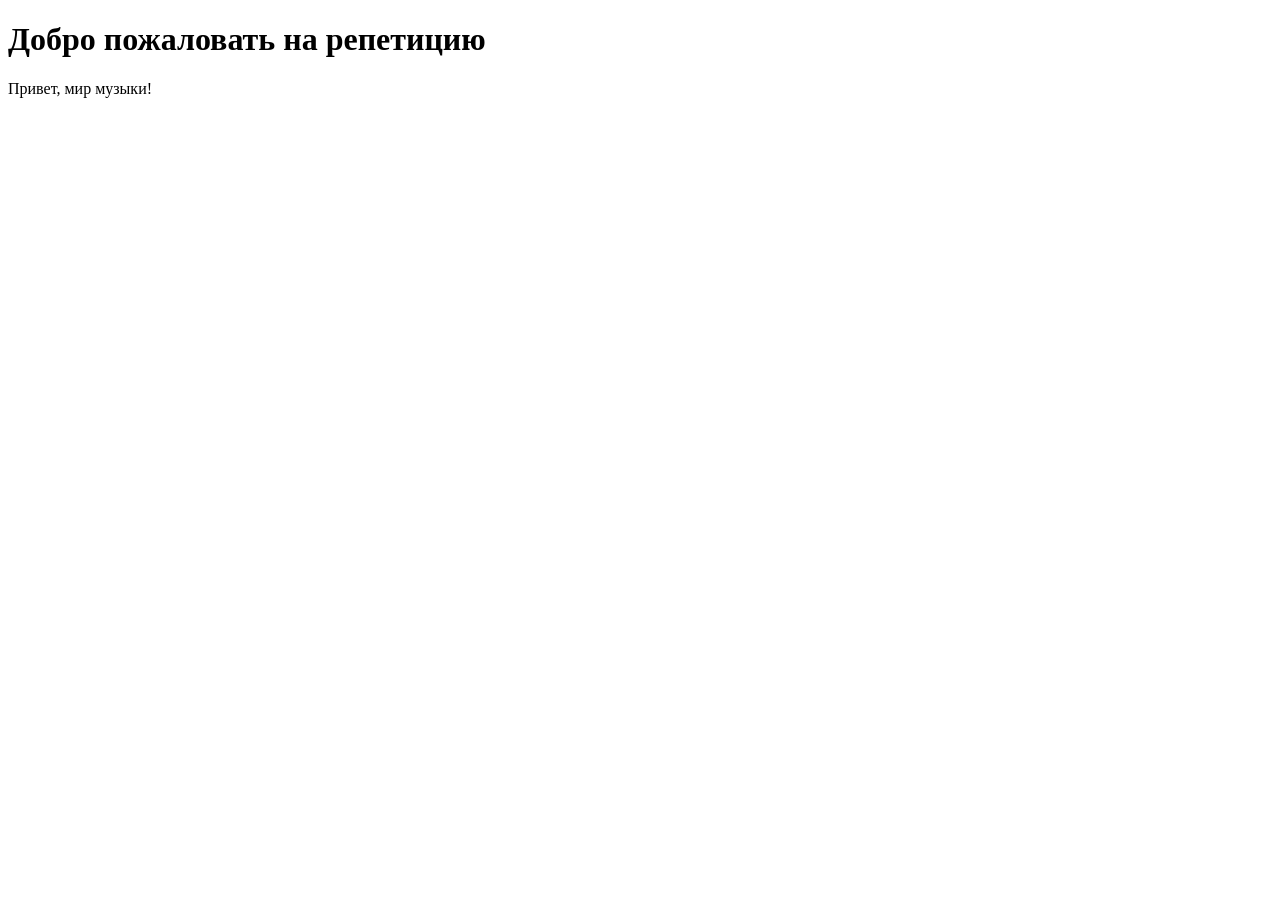
<file: lessons/02-code-editor/starter/index.html>
<!DOCTYPE html>
<html lang="ru">
<head>
  <meta charset="UTF-8">
  <title>Урок 02 — Редактор кода</title>
</head>
<body>
  <!-- Пока только HTML. JavaScript подключим ниже. -->
  <h1>Добро пожаловать на репетицию</h1>
  <p id="hello">Подключи JavaScript — текст здесь заменится, плюс открой консоль (F12).</p>

 <script src="script.js"></script> <!--<script src="script.js"></script> TODO: добавь сюда <script src="script.js"></script> -->
</body>
</html>
</file>
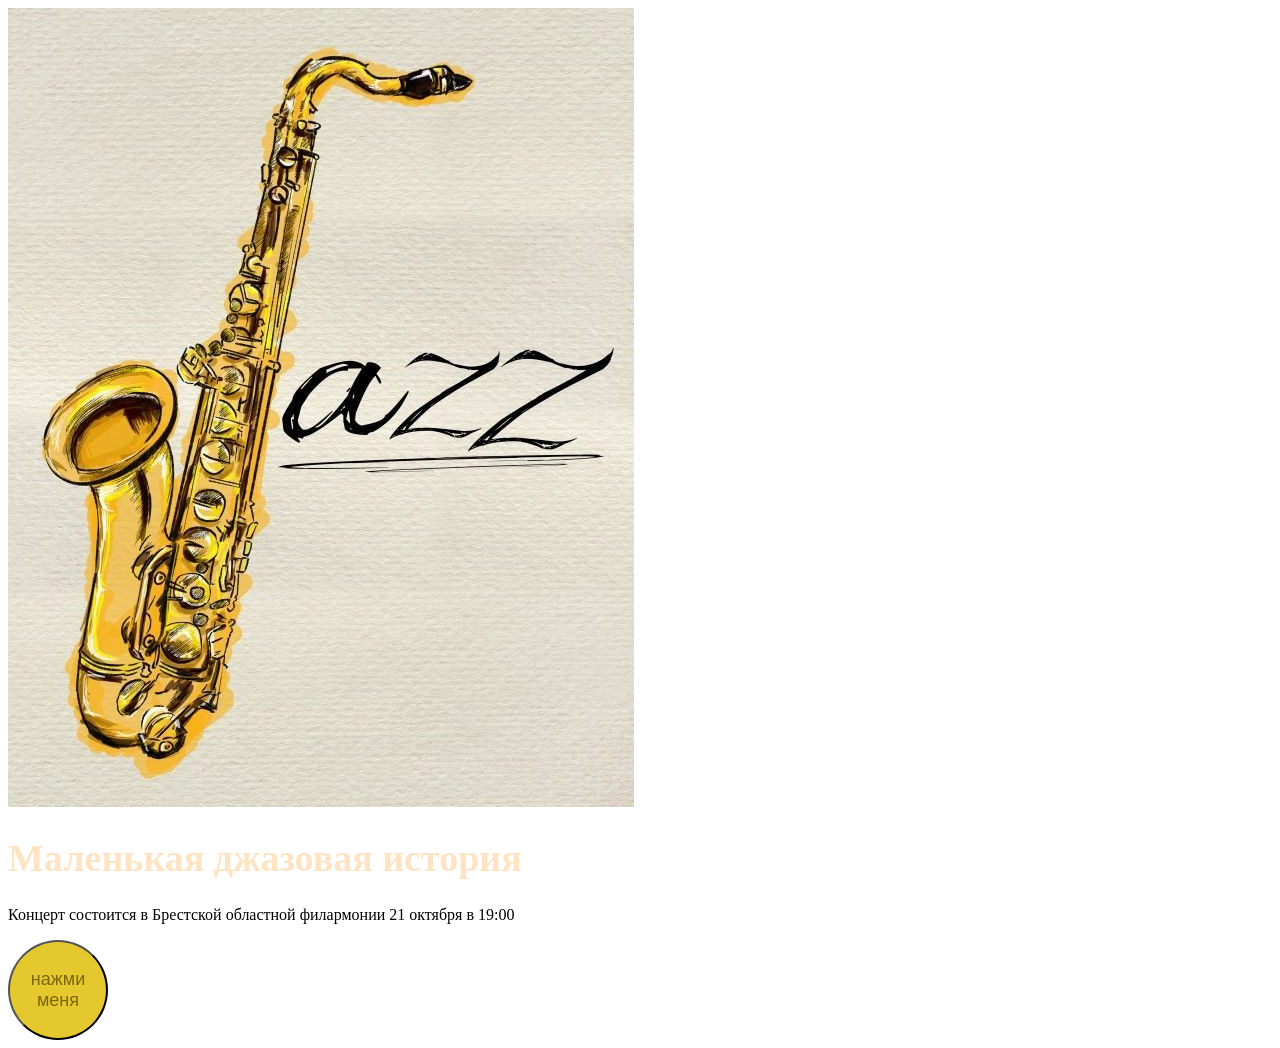
<file: lessons/04-html-basics/starter/index.html>
<!DOCTYPE html>
<html lang="ru">
<head>
  <meta charset="UTF-8">
  <meta name="viewport" content="width=device-width, initial-scale=1.0">
  <title>Урок 04 — Основы HTML</title>
  <!-- TODO: подключи style.css через link -->
   <link rel="stylesheet" href="style.css">
</head>
<body>
  <!-- Минимальный каркас: добавь заголовок, текст, кнопку и картинку -->
  <img src="афиша.jpg" alt="картинка саксофона">
   <h1>Маленькая джазовая история</h1>
  <p>Концерт состоится в Брестской областной филармонии 21 октября в 19:00</p>
 <button>нажми меня</button>
</body>
</html>
</file>
<file: lessons/04-html-basics/starter/style.css>
h1 {
  color: bisque;
  font-size: 38px;
}
button{
  width: 100px;
  height: 100px;
  border-radius: 50%;
  background-color: #e4c82e;
  color: rgb(124, 103, 11);
  font-size: 18px;
}
</file>
